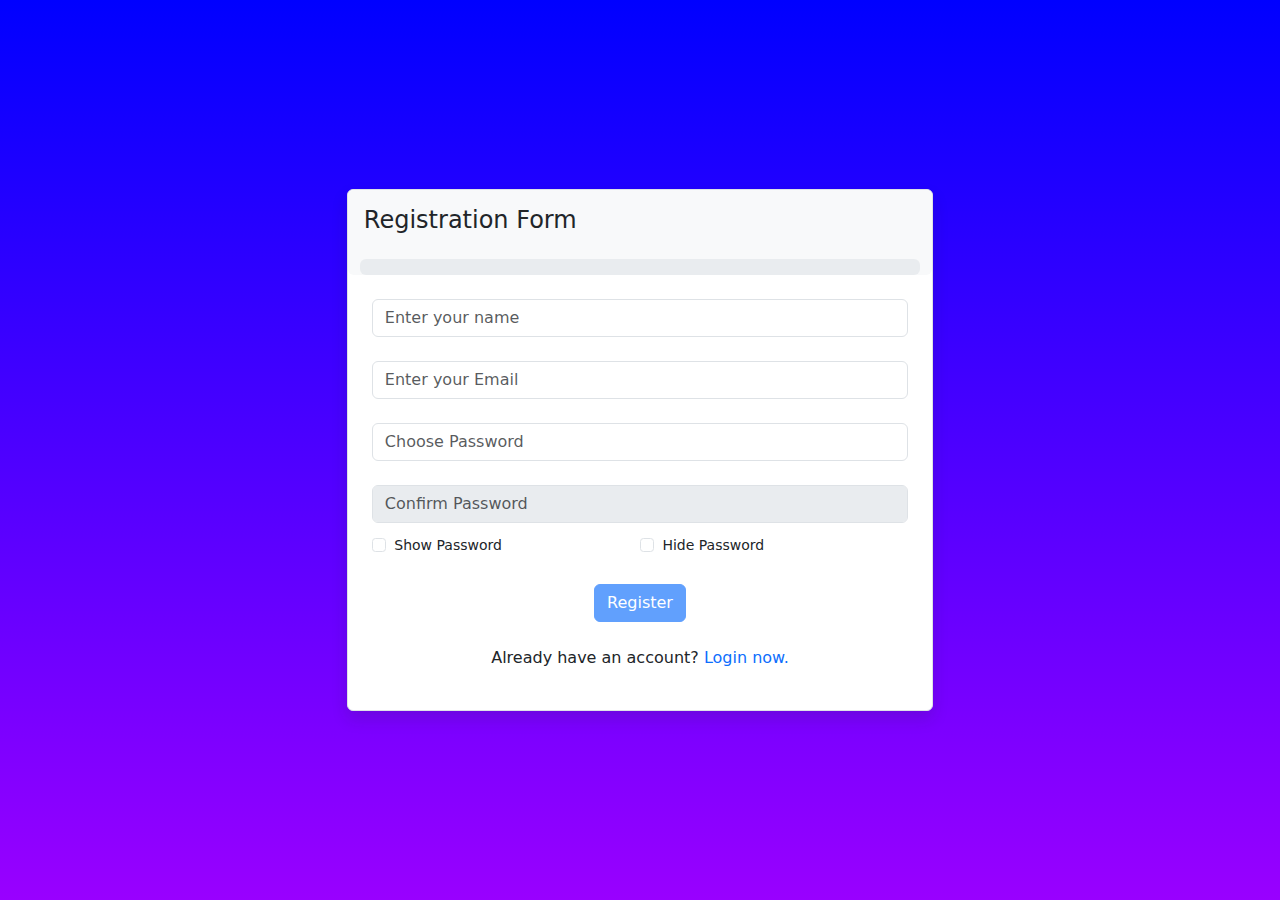
<file: index.html>
<!DOCTYPE html>
<html lang="en">

<head>
    <meta charset="UTF-8">
    <meta http-equiv="X-UA-Compatible" content="IE=edge">
    <meta name="viewport" content="width=device-width, initial-scale=1.0">
    <title>Registration Form</title>
    <link rel="stylesheet" href="bootstrap.css">
    <link rel="stylesheet" href="style.css">
</head>

<body>
    <div id="body" class="container-fluid">
        <div class="container d-flex justify-content-center align-items-center min-vh-100">
            <div class="row">
                <div class="col-md-12">
                    <div class="container-fluid bg-white rounded shadow border">
                        <div class="row header rounded bg-light">
                            <div class="col my-3 px-3">
                                <h4 class="">Registration Form</h4>
                            </div>
                            <div class="container">
                                <div class="progress">
                                    <div class="bar progress-bar"></div>
                                </div>
                            </div>
                        </div>
                        <div class="row body">
                            <form class="form-group">
                                <div class="container">
                                    <div class="row my-3 my-4">
                                        <div class="col">
                                            <input type="text" id="inputs" class="name form-control"
                                                placeholder="Enter your name" required>
                                        </div>
                                    </div>
                                    <div class="row my-3 my-4">
                                        <div class="col">
                                            <input type="email" id="inputs" class="email form-control"
                                                placeholder="Enter your Email" required>
                                        </div>
                                    </div>
                                    <div class="row my-3 my-4">
                                        <div class="col">
                                            <input type="password" id="inputs" class="pass1 form-control"
                                                placeholder="Choose Password" required>
                                        </div>
                                    </div>
                                    <div class="row my-3 my-4">
                                        <div class="col">
                                            <input type="password" id="inputs" class="pass2 form-control"
                                                placeholder="Confirm Password" disabled required>
                                            <small class="pass-error text-danger d-none">Confirm password should be same as the choosen</small>
                                        </div>
                                        <div class="row mt-2">
                                            <div class="col-6">
                                                <small class="ckbx1">
                                                    <input class="form-check-input ckbx1 check" type="checkbox"> <label id="sh-pass" class="lab form-check-label m-1">Show Password</label>
                                                </small>
                                            </div>
                                            <div class="col-6">
                                                <small class="ckbx2">
                                                    <input class="form-check-input ckbx2 check" type="checkbox"> <label id="sh-pass" class="lab form-check-label m-1">Hide Password</label>
                                                </small>
                                            </div>
                                        </div>
                                    </div>
                                    <div class="row my-4">
                                        <div class="col text-center">
                                            <a id="rgstr" class="btn btn-primary disabled" href="login.html">Register</a>
                                        </div>
                                    </div>
                                    <div class="row my-4">
                                        <div class="col-12 text-center">
                                            <p>Already have an account? <a id="login-link" class="link" href="login.html">Login now.</a></p>
                                        </div>
                                    </div>
                                </div>
                            </form>
                        </div>
                    </div>
                </div>
            </div>
        </div>
    </div>
    <script src="bootstrap.js"></script>
    <script src="jQuery.js"></script>
    <script src="logic.js"></script>
</body>

</html>
</file>
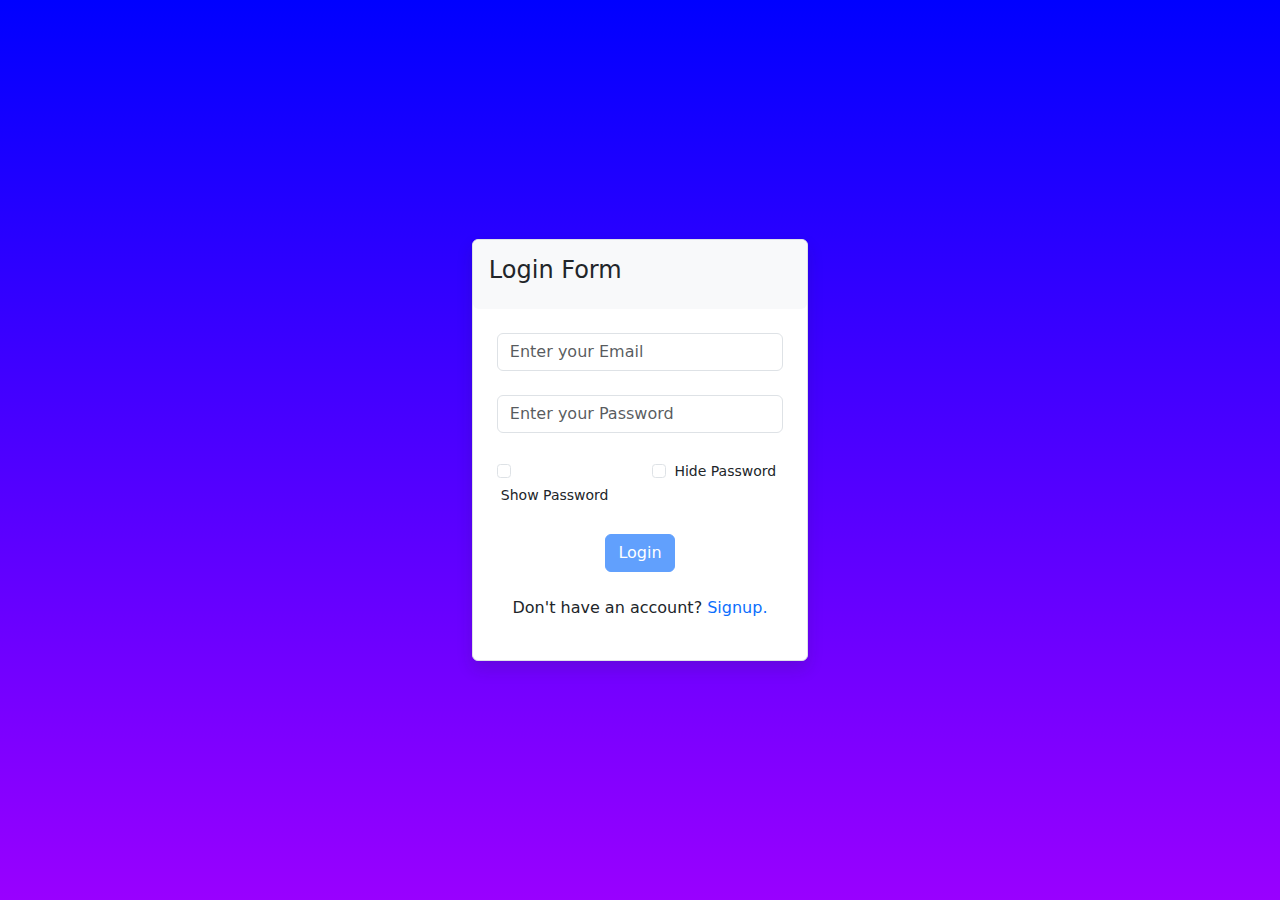
<file: login.html>
<!DOCTYPE html>
<html lang="en">

<head>
    <meta charset="UTF-8">
    <meta http-equiv="X-UA-Compatible" content="IE=edge">
    <meta name="viewport" content="width=device-width, initial-scale=1.0">
    <title>Login Form</title>
    <link rel="stylesheet" href="bootstrap.css">
    <link rel="stylesheet" href="style.css">
</head>

<body>
    <div class="container-fluid">
        <div class="container d-flex justify-content-center align-items-center min-vh-100">
            <div class="row">
                <div class="col-md-12">
                    <div class="container-fluid bg-white rounded shadow border">
                        <div class="row rounded header bg-light">
                            <div class="col my-3 px-3">
                                <h4 class="">Login Form</h4>
                                <small id="inc-crd" class="d-none text-danger">Incorrect cridential</small>
                            </div>
                        </div>
                        <div class="row body">
                            <form class="form-group">
                                <div class="container">
                                    <div class="row my-3 my-4">
                                        <div class="col">
                                            <input type="email" id="inputs" class="name form-control"
                                                placeholder="Enter your Email" required>
                                        </div>
                                    </div>
                                    <div class="row my-3 my-4">
                                        <div class="col">
                                            <input type="password" id="inputs" class="pass1 form-control"
                                                placeholder="Enter your Password" required>
                                        </div>
                                    </div>
                                    <div class="row">
                                        <div class="col-6">
                                            <small class="ckbx1">
                                                <input class="form-check-input ckbx1 check" type="checkbox"> <label id="sh-pass" class="lab form-check-label m-1">Show Password</label>
                                            </small>
                                        </div>
                                        <div class="col-6">
                                            <small class="ckbx2">
                                                <input class="form-check-input ckbx2 check" type="checkbox"> <label id="sh-pass" class="lab form-check-label m-1">Hide Password</label>
                                            </small>
                                        </div>
                                    </div>
                                    
                                    <div class="row my-4">
                                        <div class="col text-center">
                                            <a id="login" type="button" class="btn btn-primary disabled" href="https://dimpal001.github.io/dimpal">Login</a>
                                        </div>
                                    </div>
                                    <div class="row my-4">
                                        <div class="col text-center">
                                            <p>Don't have an account? <a id="login-link" class="link" href="index.html">Signup.</a></p>
                                        </div>
                                    </div>
                                </div>
                            </form>
                        </div>
                    </div>
                </div>
            </div>
        </div>
    </div>
    <script src="bootstrap.js"></script>
    <script src="jQuery.js"></script>
    <script src="logic-login.js"></script>
    <script>
        function redirect(){
            window.location.href("https://dimpal001.github.io/dimpal");
            
        }
    </script>
</body>

</html>
</file>
<file: style.css>
body{
    background-color: blue;
    background-image: linear-gradient(#0000ff, #9900ff);
}
#form{
    background-color: white;
}
#inputs{
    width: 100%;
}
#login-link{
    text-decoration: none;
}
.check{
    margin-top: 7px;
}
.lab{
    margin-top: 3px;
}
.ckbx{
    margin-left: 8px;
}
@media screen and (max-width:500px) {
    #sh-pass{
        font-size: 9px;
    }
}
</file>
